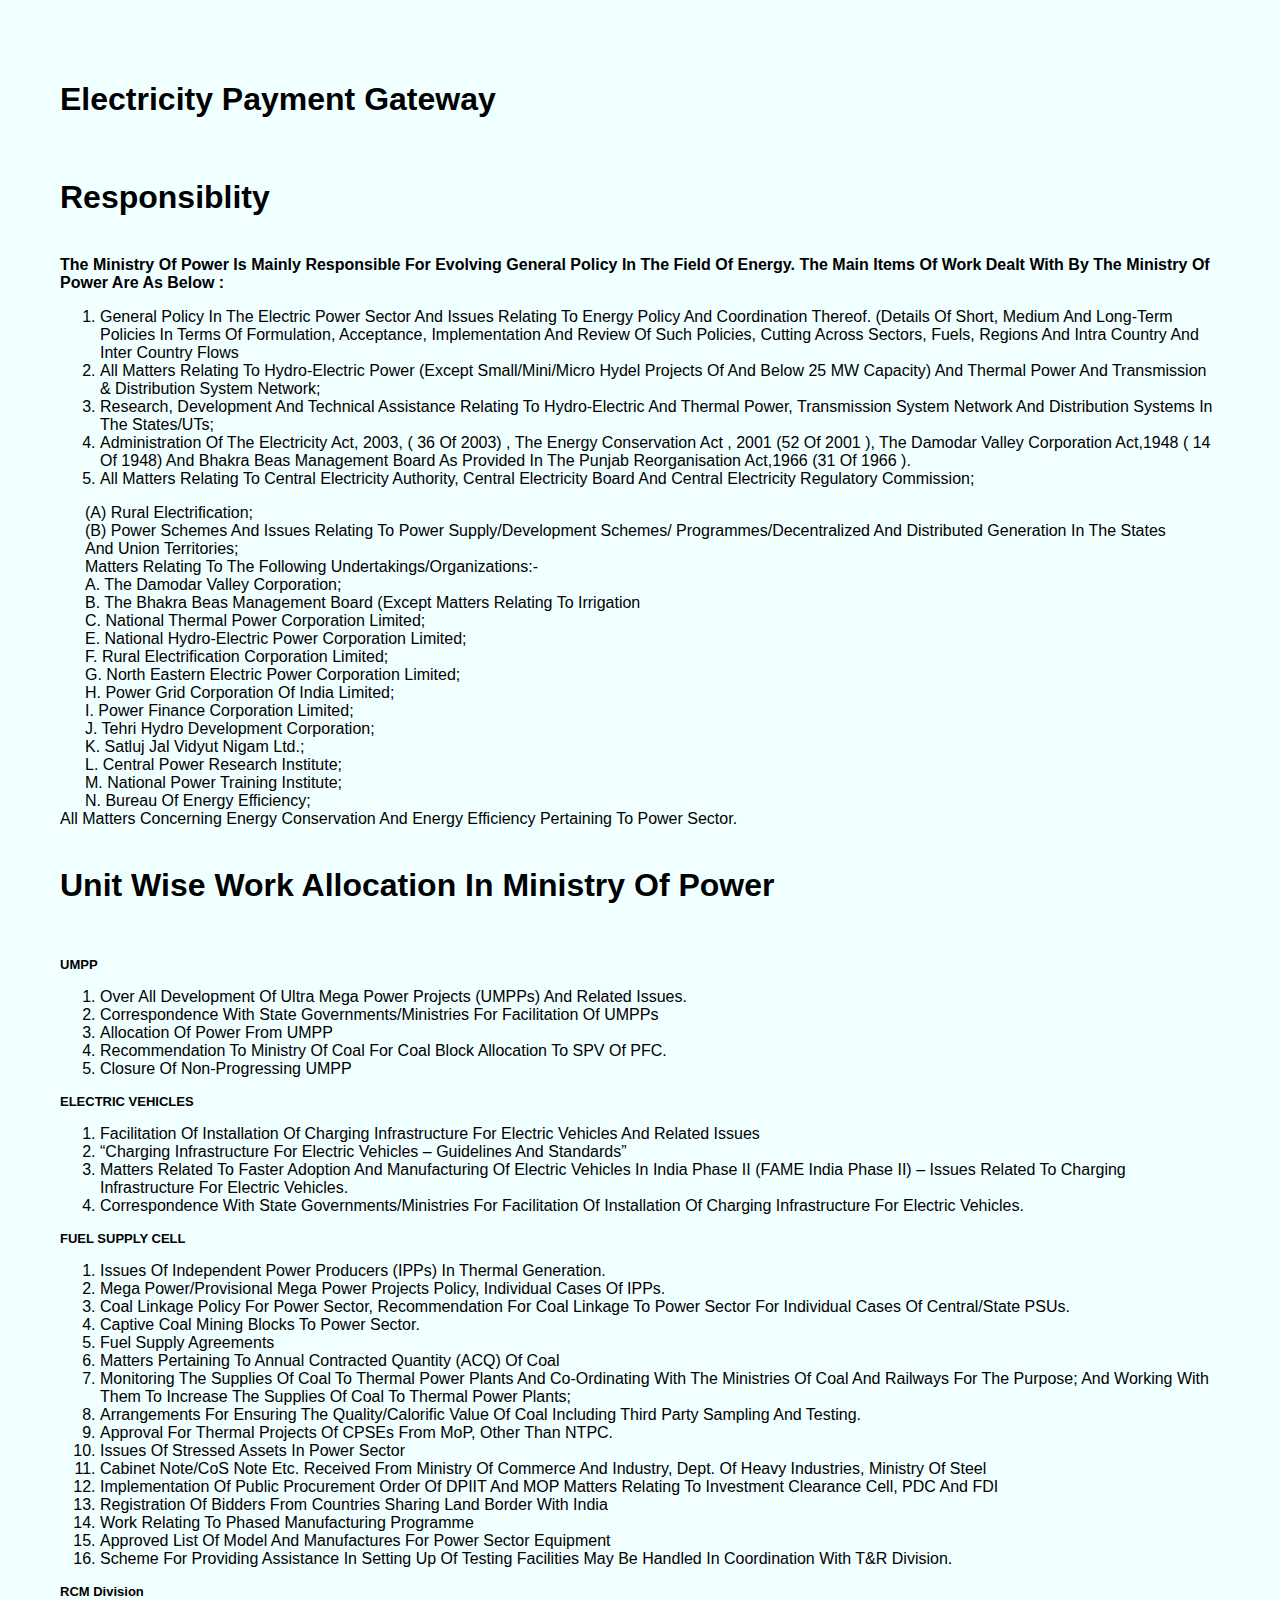
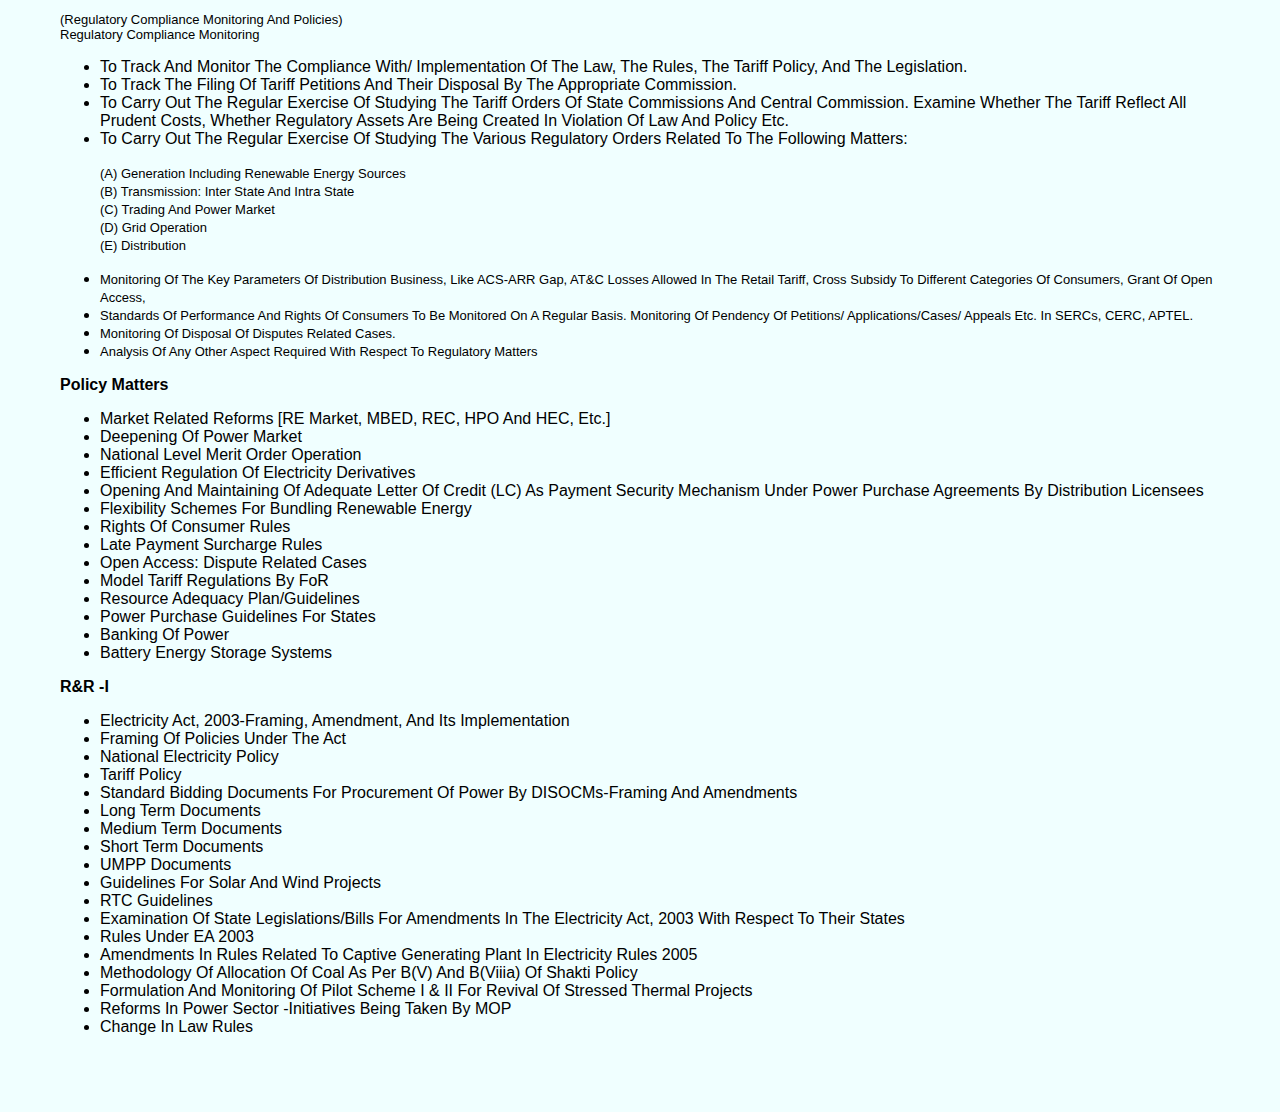
<file: aboutus.html>
<!DOCTYPE html>
<html lang="en">
<head>
    <meta charset="UTF-8">
    <meta http-equiv="X-UA-Compatible" content="IE=edge">
    <meta name="viewport" content="width=device-width, initial-scale=1.0">
    <title>About us</title>

<style>


#faq{

background-color:azure;
font-family:'Segoe UI', Tahoma, Geneva, Verdana, sans-serif;
margin: 20px; padding: 40px;
outline: none; border:none;
text-decoration: none;
text-transform: capitalize;
transition: all .2s linear;
}




</style>




</head>
<body id="faq">
    

    <h1><strong>Electricity Payment Gateway</strong></h1>
    <br>
    <h1 > Responsiblity</h1>
    <br>
    
    <div class="content">
       <div class="field field-name-body field-type-text-with-summary field-label-hidden"><div class="field-items"><div class="field-item even" property="content:encoded"><div><strong>The Ministry of Power is mainly responsible for evolving general policy in the field of energy. The main items of work dealt with by the Ministry of Power are as below :</strong></div>
   <div>
   <ol><li>General Policy in the electric power sector and issues relating to energy policy and coordination thereof. (Details of short, medium and long-term policies in terms of formulation, acceptance, implementation and review of such policies, cutting across sectors, fuels, regions and intra country and inter country flows</li>
   <li>All matters relating to hydro-electric power (except small/mini/micro hydel projects of and below 25 MW capacity) and thermal power and transmission &amp; distribution system network;</li>
   <li>Research, development and technical assistance relating to hydro-electric and thermal power, transmission system network and distribution systems in the States/UTs;</li>
   <li>Administration of the Electricity Act, 2003, ( 36 of 2003) , the Energy Conservation Act , 2001 (52 of 2001 ), the Damodar Valley Corporation Act,1948 ( 14 of 1948) and Bhakra Beas Management Board as provided in the Punjab Reorganisation Act,1966 (31 of 1966 ).</li>
   <li>All matters relating to Central Electricity Authority, Central Electricity Board and Central Electricity Regulatory Commission;</li>
   </ol><div style="padding:0px 25px">(a) Rural Electrification;</div>
   <div  style="padding:0px 25px" >(b) Power schemes and issues relating to power supply/development schemes/ programmes/decentralized and distributed generation in the States and Union Territories;</div>
   <div> </div>
   </div>
   <div style="padding:0px 25px">Matters relating to the following Undertakings/Organizations:-</div>
   <div style="padding:0px 25px">a. The Damodar Valley Corporation; </div>
   <div style="padding:0px 25px">b. The Bhakra Beas Management Board (except matters relating to irrigation</div>
   <div style="padding:0px 25px">c. National Thermal Power Corporation Limited;</div>
   <div style="padding:0px 25px">e. National Hydro-electric Power Corporation Limited;</div>
   <div style="padding:0px 25px">f. Rural Electrification Corporation Limited;</div>
   <div style="padding:0px 25px">g. North Eastern Electric Power Corporation Limited;</div>
   <div style="padding:0px 25px">h. Power Grid Corporation of India Limited;</div>
   <div style="padding:0px 25px">i. Power Finance Corporation Limited;</div>
   <div style="padding:0px 25px">j. Tehri Hydro Development Corporation;</div>
   <div style="padding:0px 25px">k. Satluj Jal Vidyut Nigam Ltd.;</div>
   <div style="padding:0px 25px">l. Central Power Research Institute;</div>
   <div style="padding:0px 25px">m. National Power Training Institute;</div>
   <div style="padding:0px 25px">n. Bureau of Energy Efficiency;</div>
   <div> </div>
   <div>All matters concerning energy conservation and energy efficiency pertaining to Power Sector.</div>
   </div></div></div>  </div>
   
   
   
   
   
   
   
   
   <!--2nd page about us -->

   <br>
   
   
   <h1>Unit Wise Work Allocation in Ministry of Power</h1>
   <br>
   
   <div class="content">
       <div class="field field-name-body field-type-text-with-summary field-label-hidden"><div class="field-items"><div class="field-item even" property="content:encoded"><p style="font-size: 13.008px;"><strong>UMPP</strong></p>
   <ol><li>Over all development of Ultra Mega Power Projects (UMPPs) and related issues.</li>
   <li>Correspondence with State Governments/Ministries for Facilitation of UMPPs</li>
   <li>Allocation of Power from UMPP</li>
   <li>Recommendation to Ministry of Coal for Coal Block allocation to SPV of PFC.</li>
   <li>Closure of Non-Progressing UMPP</li>
   </ol><p style="font-size: 13.008px;"><strong>ELECTRIC VEHICLES</strong></p>
   <ol><li>Facilitation of installation of Charging Infrastructure for Electric Vehicles and related issues</li>
   <li>“Charging Infrastructure for Electric Vehicles – Guidelines and Standards”</li>
   <li>Matters related to Faster Adoption and Manufacturing of Electric Vehicles in India Phase II (FAME India Phase II) – issues related to Charging Infrastructure for Electric Vehicles.</li>
   <li>Correspondence with State Governments/Ministries for Facilitation of installation of Charging Infrastructure for Electric Vehicles.</li>
   </ol><p style="font-size: 13.008px;"><strong>FUEL SUPPLY CELL</strong></p>
   <ol><li>Issues of Independent Power Producers (IPPs) in thermal generation.</li>
   <li>Mega Power/Provisional Mega Power Projects Policy, individual cases of IPPs.</li>
   <li>Coal Linkage Policy for Power Sector, recommendation for coal linkage to Power sector for individual cases of central/state PSUs.</li>
   <li>Captive coal mining blocks to Power Sector.</li>
   <li>Fuel Supply Agreements</li>
   <li>Matters pertaining to Annual Contracted Quantity (ACQ) of coal</li>
   <li>Monitoring the supplies of coal to Thermal Power Plants and co-ordinating with the Ministries of coal and Railways for the purpose; and working with them to increase the supplies of coal to Thermal Power Plants;</li>
   <li>Arrangements for ensuring the quality/calorific value of coal including third party sampling and testing.</li>
   <li>Approval for Thermal Projects of CPSEs from MoP, other than NTPC.</li>
   <li>Issues of Stressed Assets in Power Sector</li>
   <li>Cabinet Note/CoS note etc. received from Ministry of Commerce and Industry, Dept. of Heavy industries, Ministry of Steel</li>
   <li>Implementation of public  procurement   order  of DPIIT  and  MOP Matters  relating  to Investment Clearance  Cell,  PDC and  FDI</li>
   <li>Registration    of  Bidders   from   Countries   sharing  land   border   with India</li>
   <li>Work  relating  to  Phased Manufacturing   programme</li>
   <li>Approved  list of  Model  and  Manufactures   for  power  sector equipment</li>
   <li>Scheme for providing assistance in setting up of testing   facilities may  be handled  in coordination   with  T&amp;R Division.</li>
   </ol><p style="font-size: 13.008px;"><strong>RCM Division</strong></p>
   <p style="font-size: 13.008px;">(Regulatory Compliance Monitoring and Policies)<br />Regulatory Compliance Monitoring</p>
   <div>
   <ul><li>To track and monitor the compliance with/ implementation of the law, the Rules, the Tariff Policy, and the legislation.</li>
   <li>To track the filing of Tariff Petitions and their disposal by the Appropriate Commission.</li>
   <li>To carry out the regular exercise of studying the tariff orders of State Commissions and Central Commission. Examine whether the Tariff reflect all prudent Costs, whether Regulatory Assets are being created in violation of law and policy etc.</li>
   <li>To carry out the regular exercise of studying the various regulatory orders related to the following matters:</li>
   </ul></div>
   <div style="margin-left: 40px;"><span style="font-size: 13.008px;">(a) Generation including Renewable Energy Sources</span></div>
   <div style="margin-left: 40px;"><span style="font-size: 13.008px;">(b) Transmission: Inter State and Intra State</span></div>
   <div style="margin-left: 40px;"><span style="font-size: 13.008px;">(c) Trading and power market</span></div>
   <div style="margin-left: 40px;"><span style="font-size: 13.008px;">(d) Grid Operation</span></div>
   <div style="margin-left: 40px;"><span style="font-size: 13.008px;">(e) Distribution</span></div>
   <ul><li><span style="font-size: 13.008px;">Monitoring of the key parameters of distribution business, like ACS-ARR gap, AT&amp;C losses allowed in the retail tariff, cross subsidy to different categories of consumers, grant of open access, </span></li>
   <li><span style="font-size: 13.008px;">Standards of performance and Rights of Consumers to be monitored on a regular basis. </span><span style="font-size: 13.008px;">Monitoring of pendency of petitions/ applications/cases/ appeals etc. in SERCs, CERC, APTEL.</span></li>
   <li><span style="font-size: 13.008px;">Monitoring of disposal of disputes related cases.</span></li>
   <li><span style="font-size: 13.008px;">Analysis of any other aspect required with respect to regulatory matters</span></li>
   </ul><p><strong>Policy matters</strong></p>
   <ul><li>Market related reforms [RE Market, MBED, REC, HPO and HEC, etc.]</li>
   <li>Deepening of Power market</li>
   <li>National level merit order operation</li>
   <li>Efficient regulation of electricity derivatives</li>
   <li>Opening and maintaining of adequate Letter of Credit (LC) as Payment Security Mechanism under Power Purchase Agreements by Distribution Licensees</li>
   <li>Flexibility Schemes for Bundling Renewable Energy</li>
   <li>Rights of Consumer Rules</li>
   <li>Late Payment Surcharge Rules</li>
   <li>Open Access: Dispute related cases</li>
   <li>Model Tariff Regulations by FoR</li>
   <li>Resource Adequacy Plan/Guidelines</li>
   <li>Power Purchase Guidelines for States</li>
   <li>Banking of Power</li>
   <li>Battery Energy Storage Systems</li>
   </ul><p><strong>R&amp;R -I</strong></p>
   <ul><li>Electricity Act, 2003-Framing, amendment, and its implementation</li>
   <li>Framing of Policies under the Act</li>
   <li>National Electricity Policy</li>
   <li>Tariff Policy</li>
   <li>Standard Bidding Documents for procurement of power by DISOCMs-Framing and amendments</li>
   <li>Long term documents</li>
   <li>Medium term documents</li>
   <li>Short Term documents</li>
   <li>UMPP documents</li>
   <li>Guidelines for solar and wind projects</li>
   <li>RTC guidelines</li>
   <li>Examination of State Legislations/Bills for amendments in the Electricity Act, 2003 with respect to their states</li>
   <li>Rules under EA 2003</li>
   <li>Amendments in rules related to captive generating plant in electricity rules 2005</li>
   <li>Methodology of allocation of coal as per B(v) and B(viiia) of Shakti Policy</li>
   <li>Formulation and monitoring of pilot scheme I &amp; II for revival of stressed thermal projects</li>
   <li>Reforms in power sector -initiatives being taken by MOP</li>
   <li>Change in law rules</li>



 




</body>
</html>
</file>
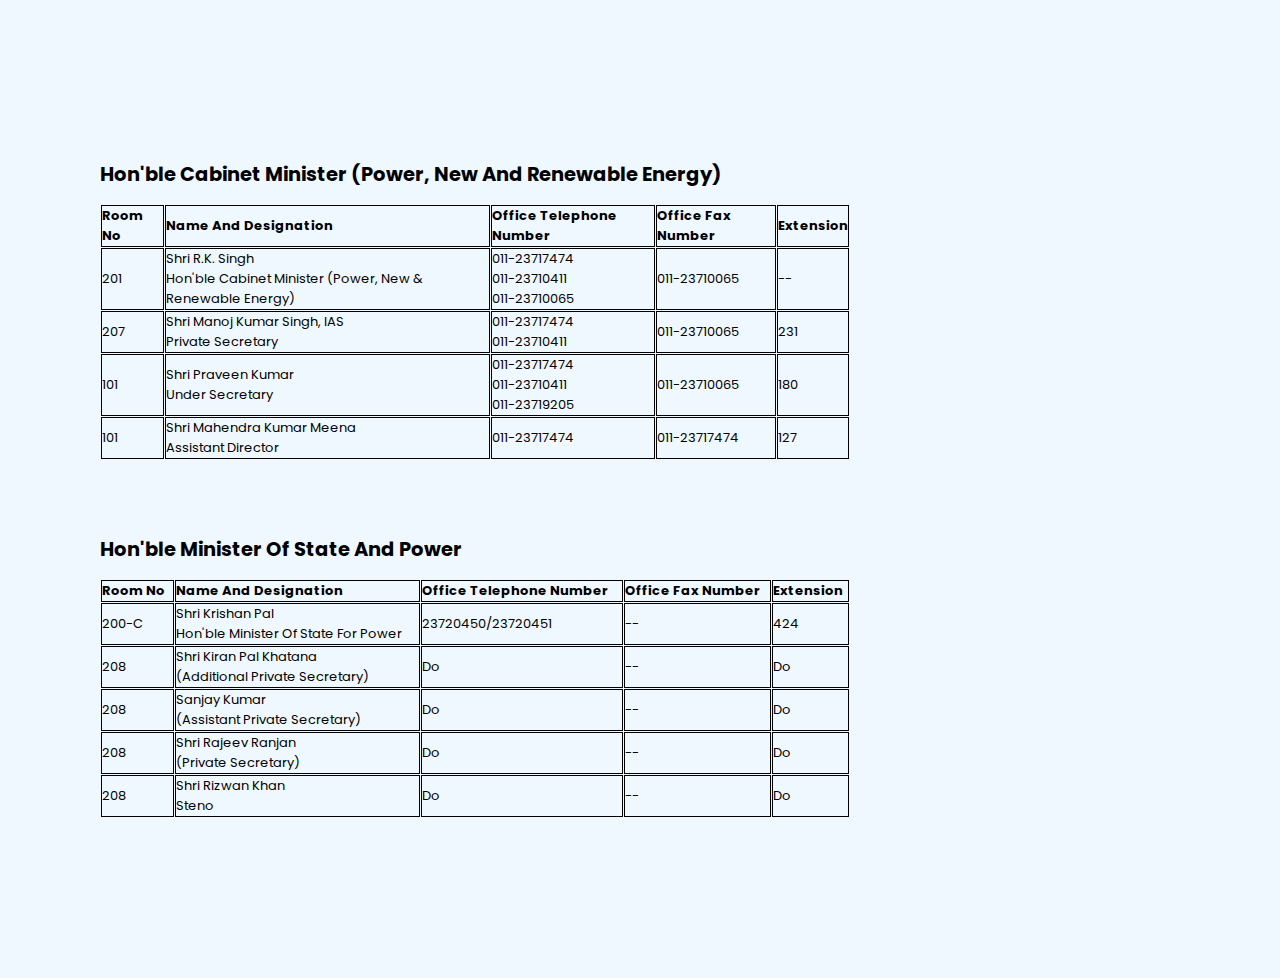
<file: contactus.html>
<!DOCTYPE html>
<html lang="en">
<head>
    <meta charset="UTF-8">
    <meta http-equiv="X-UA-Compatible" content="IE=edge">
    <meta name="viewport" content="width=device-width, initial-scale=1.0">
    <title>Document</title>
    
    <!-- font awesome cdn link  -->
    <link rel="stylesheet" href="https://cdnjs.cloudflare.com/ajax/libs/font-awesome/5.15.4/css/all.min.css">

    <!-- custom css file link  -->
    <link rel="stylesheet" href="css/style.css">



    
</head>

<style>
   #jak{
      background-color: aliceblue;
      padding:100px;
      font-size:small;
      font-family: 'Segoe UI', Tahoma, Geneva, Verdana, sans-serif;
      align-items: center;
      

   }
td{
   border: 1px solid #000;
}
</style>
<body id="jak">
   
    <br><br><br><br>
<h2>Hon'ble Cabinet Minister (Power, New and Renewable Energy)</h2>
<br>
<div class="content">
   <div class="field field-name-body field-type-text-with-summary field-label-hidden"><div class="field-items"><div class="field-item even" property="content:encoded"><table border="1" cellpadding="1" cellspacing="1" style="width:750px;"><tbody><tr><td><strong>Room No<span style="white-space:pre"> </span></strong></td>
<td><strong>Name and Designation</strong></td>
<td><strong>Office Telephone Number</strong></td>
<td><strong>Office Fax Number</strong></td>
<td><strong>Extension</strong></td>
</tr><tr><td>201</td>
<td>
<div>Shri R.K. Singh</div>
<div>Hon'ble Cabinet Minister (Power, New &amp; Renewable Energy)</div>
</td>
<td>
<div>011-23717474</div>
<div>011-23710411</div>
<div>011-23710065</div>
</td>
<td>011-23710065</td>
<td>--</td>
</tr><tr><td>207</td>
<td>
<div>Shri Manoj Kumar Singh, IAS </div>
<div>Private Secretary</div>
</td>
<td>
<div>011-23717474</div>
<div>011-23710411</div>
</td>
<td>011-23710065</td>
<td>231</td>
</tr><tr><td>101</td>
<td>
<div>Shri Praveen Kumar </div>
<div>Under Secretary</div>
</td>
<td>
<div>011-23717474</div>
<div>011-23710411</div>
<div>011-23719205</div>
</td>
<td>011-23710065</td>
<td>180</td>
</tr><tr><td>101</td>
<td>Shri Mahendra Kumar Meena<br />Assistant Director</td>
<td>011-23717474</td>
<td>011-23717474</td>
<td>127</td>
</tr></tbody></table><p> </p>
</div></div></div>  </div><br><br><br><br><br>









<!--Second page contacts-->


<h2>Hon'ble Minister of State and Power </h2>
<br>





<div class="content" >
   <div class="field field-name-body field-type-text-with-summary field-label-hidden"><div class="field-items"><div class="field-item even" property="content:encoded"><table border="1" cellpadding="1" cellspacing="1" style="width:750px;"><tbody><tr><td><strong>Room No<span style="white-space:pre"> </span></strong></td>
<td style><strong>Name and Designation</strong></td>
<td><strong>Office Telephone Number</strong></td>
<td><strong>Office Fax Number</strong></td>
<td><strong>Extension</strong></td>
</tr><tr><td>200-C</td>
<td>
<div>Shri Krishan Pal</div>
<div>Hon'ble Minister of State for Power</div>
</td>
<td>
<div>23720450/23720451</div>
</td>
<td>--</td>
<td>424</td>
</tr><tr><td>208</td>
<td>Shri Kiran Pal Khatana<br />(Additional Private Secretary)</td>
<td>do</td>
<td>--</td>
<td>do</td>
</tr><tr><td>208</td>
<td>Sanjay Kumar<br />(Assistant Private Secretary)</td>
<td>do</td>
<td>--</td>
<td>do</td>
</tr><tr><td>208</td>
<td>
<div>Shri Rajeev Ranjan </div>
<div>(Private Secretary)</div>
</td>
<td>do</td>
<td>--</td>
<td>do</td>
</tr><tr><td>208</td>
<td>
<div>Shri Rizwan Khan</div>
<div>Steno</div>
</td>
<td>do</td>
<td>--</td>
<td>do</td>
</tr></tbody></table><p> </p>
</div></div></div>  </div>
<br><br><br><br>













<!--third contact page -->



   

</body>
</html>
</file>
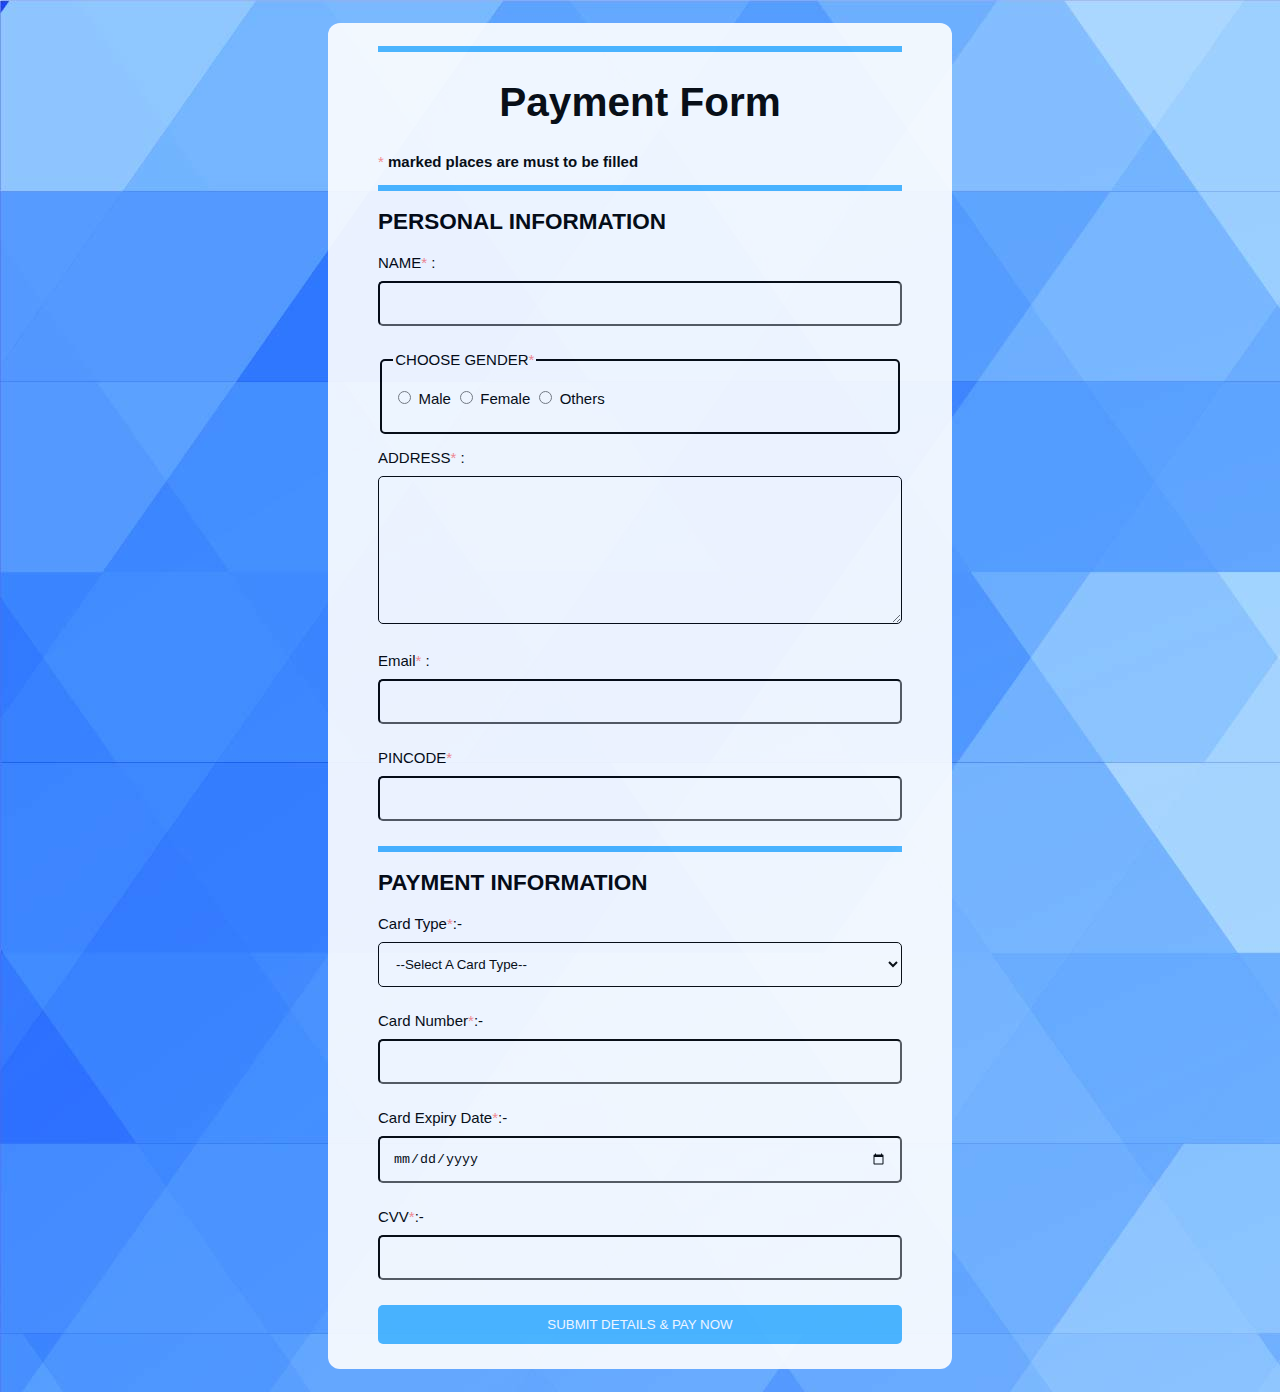
<file: payment.html>
<!DOCTYPE html>
<html lang="en">

<head>
  <meta charset="UTF-8" />
  <meta http-equiv="X-UA-Compatible" content="IE=edge" />
  <meta name="viewport" content="width=device-width, initial-scale=1.0" />
  <title>Payment Form</title>
  <link rel="stylesheet" href="pay.css">
</head>

<body>
  <div class="container">
    <form name="cardForm" action="">
      <!-- creating a form using "form" tag-->
      <hr />
      <h1 class="main_heading">Payment Form</h1>
      <p><span>*</span> <b>marked places are must to be filled</b></p>
      <hr />
      <h2>PERSONAL INFORMATION</h2>
      <p> NAME<span>*</span> :<input type="text" id="round" name="name" required
                        oninvalid="this.setCustomValidity('')"
                        oninput="this.setCustomValidity('')"/></p>
      <!-- "required" this tag means that we have to fill that place mandatory-->
      <fieldset>
        <legend> CHOOSE GENDER<span>*</span></legend>
        <p>
          <input type="radio" name="gender" id="male" />
          <label for="male">Male</label>
          <input type="radio" name="gender" id="female" />
          <label for="female">Female</label>
          <input type="radio" name="gender" id="others" />
          <label for="others">Others</label>
        </p>
      </fieldset>
      <p> ADDRESS<span>*</span> :
        <textarea name="Address" id="Address" cols="100" rows="8" required></textarea>
        <!-- adding a blank text area for writing address-->
      </p>
      <p> Email<span>*</span> : <input type="email" name="email" id="email" required
                         oninvalid="this.setCustomValidity('Enter correct email address please')"
                         oninput="this.setCustomValidity('')"/></p>
      <p> PINCODE<span>*</span> <input type="number" name="pincode" id="pincode" pattern="[0-9]{4,}"/></p>
      <hr />
      <h2><b>PAYMENT INFORMATION</b></h2>
      <p>
         Card Type<span>*</span>:-
        <select name="Card_type" id="Card_type" required>
          <option value="">--Select A Card Type--</option>
          <option value="Visa">Visa</option>
          <option value="Master Card">Master Card</option>
          <option value="RuPay">Rupay</option>
          <option value="Credit/Debit">Credit or Debit</option>
        </select>
      </p>
      <p>
        Card Number<span>*</span>:-
        <input type="number" name="card_number" id="card_number" required pattern="[0-9]{13,16}"
               oninvalid="this.setCustomValidity('Add correct card data here with correct length')"
               oninput="this.setCustomValidity('')"/>
      </p>
      <p>
        Card Expiry Date<span>*</span>:-
        <input type="date" name="Expiry_date" id="Expiry_date" required />
      </p>
      <p>
        CVV<span>*</span>:-
        <input type="password" name="CVV" id="CVV" maxlength="3" required pattern="[0-9]{3}"
               oninvalid="this.setCustomValidity('CVV needs to be 3 numbers long, no letters')"
               oninput="this.setCustomValidity('')"/>
      </p>
      <input class="btn" type="submit" value="SUBMIT DETAILS & PAY NOW" />
    </form>
  </div>
</body>

</html>
</file>
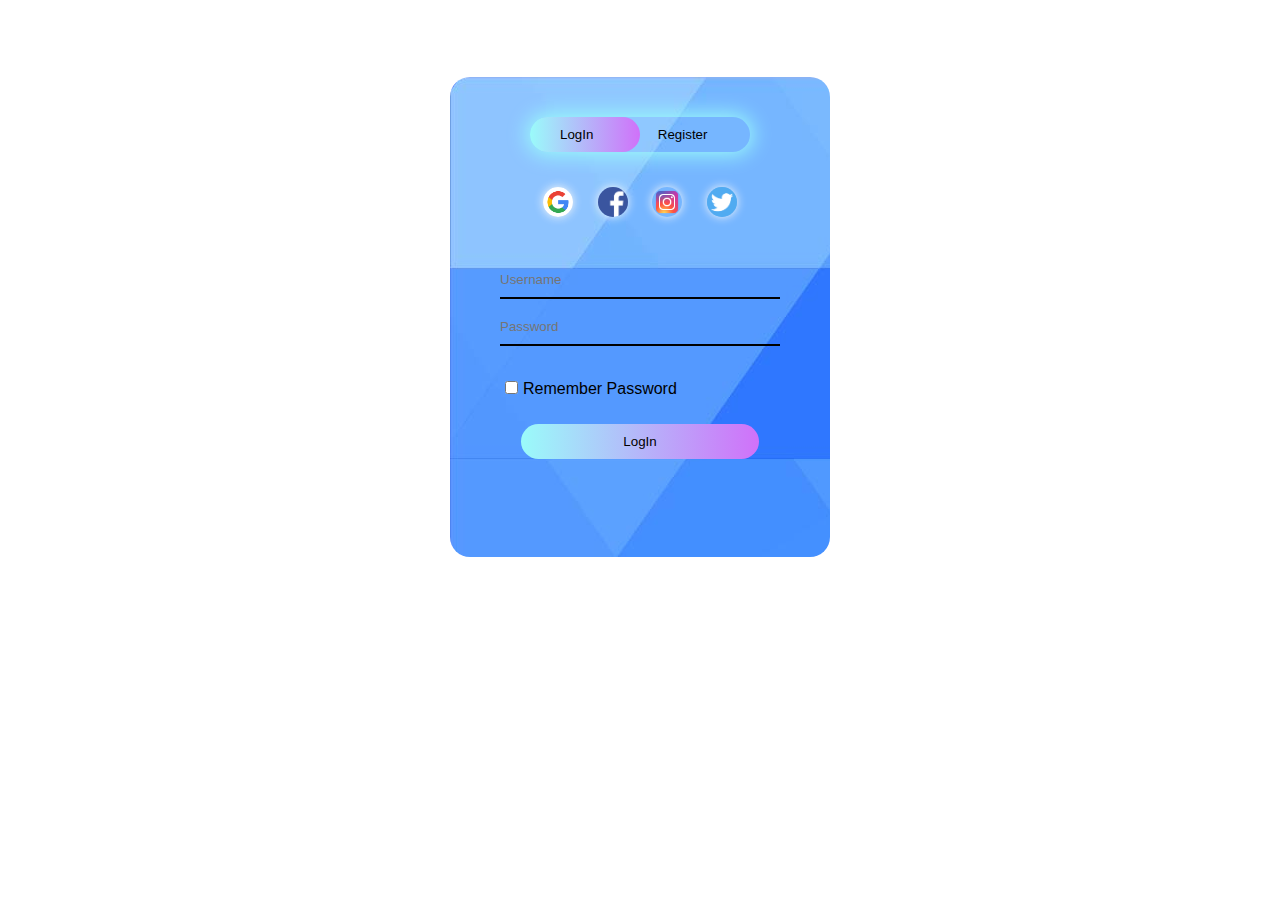
<file: sign in link.html>
<!DOCTYPE html>
<html lang="en">
<head>
    <meta charset="UTF-8">
    <meta http-equiv="X-UA-Compatible" content="IE=edge">
    <meta name="viewport" content="width=device-width, initial-scale=1.0">
     <link rel="stylesheet" href="css sign in link.css">
    <title>Document</title>
</head>

<body>






   
    <div class="container">
        <div class="form-box">
            <div class="button-box">
                <div id="btn"></div>
                <button type="button" class="toggle-btn" onclick="login()">LogIn</button>
                <button type="button" class="toggle-btn" onclick="register()">Register</button>
            </div>
        <div class="social-media">
            <a href="https://www.google.co.in/"><img src="google.png" alt="google"></a>
            <a href="https://m.facebook.com"><img src="facebookicon.png" alt="facebook"></a>
            <a href="https:www.instagram.com"><img src="instagram.png" alt="instagram"></a>
            <a href="https://twitter.com"><img src="twittericon.png" alt="twitter"></a>
        
        </div>
        
        <form class="login-form" id="login">
            <input type="text" class="form-field" placeholder="Username" required>
            <input type="password" class="form-field" placeholder="Password" required>
        
            <input type="checkbox" class="checkbox"><span>Remember Password</span>
            <button type="submit" class="submit">LogIn</button>
        </form>
        <form class="login-form" id="register">
            
            <input type="text" class="form-field" placeholder="Username" required>
            <input type="email" class="form-field" placeholder="Email Address" required>
            <input type="password" class="form-field" placeholder="Password" required>
            <input type="checkbox" class="checkbox"><span>I Accept the Terms and Conditions</span>
            <button type="submit" class="submit">Register</button>
        </form>
        </div>
    </div>
<script>
    var x = document.getElementById("login");
    var y = document.getElementById("register");
    var z = document.getElementById("btn");

    function register()
    {
        x.style.left ="-400px" ;
        y.style.left ="50px" ;
        z.style.left ="110px" ;

    }
    function login()
    {
        x.style.left ="50px" ;
        y.style.left ="450px" ;
        z.style.left ="0" ;

    }
</script>

</body>
</html>
</file>
<file: css/style.css>
@import url('https://fonts.googleapis.com/css2?family=Poppins:wght@100;300;400;500;600&display=swap');

:root{
    --orange:#ff7800;
    --black:#130f40;
    --light-color:#666;
    --box-shadow:0 .5rem 1.5rem rgba(0,0,0,.1);
    --border:.2rem solid rgba(0,0,0,.1);
    --outline:.1rem solid rgba(0,0,0,.1);
    --outline-hover:.2rem solid var(--black);
}

*{
    font-family: 'Poppins', sans-serif;
    margin:0; padding:0;
    box-sizing: border-box;
    outline: none; border:none;
    text-decoration: none;
    text-transform: capitalize;
    transition: all .2s linear;
}

html{
    font-size: 62.5%;
    overflow-x: hidden;
    scroll-behavior: smooth;
    scroll-padding-top: 7rem;
}

body{
    background:#eee;
}

section{
    padding:2rem 9%;
}

.heading{
    text-align: center;
    padding:2rem 0;
    padding-bottom: 3rem;
    font-size: 3.5rem;
    color:var(--black);
}

.heading span{
    background: var(--orange);
    color:#fff;
    display: inline-block;
    padding:.5rem 3rem;
    clip-path: polygon(100% 0, 93% 50%, 100% 99%, 0% 100%, 7% 50%, 0% 0%);
}

.btn{
    margin-top: 1rem;
    display: inline-block;
    padding:.8rem 3rem;
    font-size: 1.7rem;
    border-radius: .5rem;
    border:.2rem solid var(--black);
    color:var(--black);
    cursor: pointer;
    background: none;
}

.btn:hover{
    background: var(--orange);
    color:#fff;
}

.header{
    position: fixed;
    top:0; left:0; right: 0;
    z-index: 1000;
    display: flex;
    align-items: center;
    justify-content: space-between;
    padding:2rem 9%;
    background:#fff;
    box-shadow: var(--box-shadow);
}

.header .logo{
    font-size: 2.5rem;
    font-weight: bolder;
    color:var(--black);
}

.header .logo i{
    color:var(--orange);
}

.header .navbar a{
    font-size: 1.7rem;
    margin:0 1rem;
    color:var(--black);
}

.header .navbar a:hover{
    color:var(--orange);
}

.header .icons div{
    height: 4.5rem;
    width: 4.5rem;
    line-height: 4.5rem;
    border-radius: .5rem;
    background: #eee;
    color:var(--black);
    font-size: 2rem;
    margin-left: .3rem;
    cursor: pointer;
    text-align: center;
}

.header .icons div:hover{
    background: var(--orange);
    color:#fff;
}

#menu-btn{
    display: none;
}


.header .login-form{
    position:absolute;
    top:110%; right:-110%;
    width:35rem;
    box-shadow: var(--box-shadow);
    padding:2rem;
    border-radius: .5rem;
    background: #fff;
    text-align: center;
}

.header .login-form.active{
    right:2rem;
    transition: .4s linear;
}

.header .login-form h3{
    font-size: 2.5rem;
    text-transform: uppercase;
    color: var(--black);
}

.header .login-form .box{
    width: 100%;
    margin:.7rem 0;
    background:#eee;
    border-radius: .5rem;
    padding:1rem;
    font-size: 1.6rem;
    color:var(--black);
    text-transform: none;
}

.header .login-form p{
    font-size: 1.4rem;
    padding:.5rem 0;
    color:var(--light-color);
}

.header .login-form p a{
    color:var(--orange);
    text-decoration: underline;
}

.home{
    display: flex;
    align-items: center;
    justify-content: center;
    background: url(../image/premium_photo-1664540776822-2c1f0bde9145.avif) no-repeat;
    background-position: center;
    background-size: cover;
    padding-top: 17rem;
    padding-bottom: 10rem;
}

.home .content{
    text-align: center;
    width:60rem;
}

.home .content h3{
    color:var(--black);
    font-size: 3rem;
}

.home .content h3 span{
    color:var(--orange);
}

.home .content p{
    color:var(--dark-color);
    font-size: 1.7rem;
    padding:1rem 0;
    line-height: 1.8;
}


.footer{
    background: #fff;
}

.footer .box-container{
    display: grid;
    grid-template-columns: repeat(auto-fit, minmax(25rem, 1fr));
    gap:1.5rem;
}

.footer .box-container .box h3{
    font-size: 2.5rem;
    color:var(--black);
    padding:1rem 0;
}

.footer .box-container .box h3 i{
    color:var(--orange);
}

.footer .box-container .box .links{
    display: block;
    font-size: 1.5rem;
    color:var(--light-color);
    padding:1rem 0;
}

.footer .box-container .box .links i{
    color:var(--orange);
    padding-right: .5rem;
}

.footer .box-container .box .links:hover i{
    padding-right: 2rem;
}


.footer .box-container .box p{
    line-height: 1.8;
    font-size: 1.5rem;
    color:var(--light-color);
    padding:1rem 0;
}

.footer .box-container .box .share a{
    height:4rem;
    width:4rem;
    line-height:4rem;
    border-radius: .5rem;
    font-size: 2rem;
    color:var(--black);
    margin-right: .2rem;
    background: #eee;
    text-align: center;
}

.footer .box-container .box .share a:hover{
    background: var(--orange);
    color: #fff;
}

.footer .box-container .box .email{
    width: 100%;
    margin:.7rem 0;
    padding:1rem;
    border-radius: .5rem;
    background: #eee;
    font-size: 1.6rem;
    color:var(--black);
    text-transform: none;
}

.footer .box-container .box .payment-img{
    margin-top: 2rem;
    height: 3rem;
    display: block;
}

.footer .credit{
    text-align: center;
    margin-top: 2rem;
    padding:1rem;
    padding-top: 2.5rem;
    font-size: 2rem;
    color:var(--black);
    border-top: var(--border);
}

.footer .credit span{
    color:var(--orange);
}












/* media queries  */

@media (max-width:991px){

    html{
        font-size: 55%;
    }

    .header{
        padding:2rem;
    }

    section{
        padding:2rem;
    }

}

@media (max-width:768px){

    #menu-btn{
        display: inline-block;
    }

    .header .search-form{
        width:90%;
    }

    .header .navbar{
        position: absolute;
        top:110%; right:-110%;
        width:30rem;
        box-shadow: var(--box-shadow);
        border-radius: .5rem;
        background: #fff;
    }

    .header .navbar.active{
        right:2rem;
        transition: .4s linear;
    }

    .header .navbar a{
        font-size: 2rem;
        margin:2rem 2.5rem;
        display: block;
    }

}

@media (max-width:450px){

    html{
        font-size: 50%;
    }

    .heading{
        font-size: 2.5rem;
    }

    .footer{
        text-align: center;
    }

    .footer .box-container .box .payment-img{
        margin: 2rem auto;
    }

}


* {box-sizing:border-box}

/* Slideshow container */
.slideshow-container {
  max-width: 1000px;
  position: relative;
  margin: auto;
}

/* Hide the images by default */
.mySlides {
  display: none;
}

/* Next & previous buttons */
.prev, .next {
  cursor: pointer;
  position: absolute;
  top: 50%;
  width: auto;
  margin-top: -22px;
  padding: 16px;
  color: white;
  font-weight: bold;
  font-size: 18px;
  transition: 0.6s ease;
  border-radius: 0 3px 3px 0;
  user-select: none;
}

/* Position the "next button" to the right */
.next {
  right: 0;
  border-radius: 3px 0 0 3px;
}

/* On hover, add a black background color with a little bit see-through */
.prev:hover, .next:hover {
  background-color: rgba(0,0,0,0.8);
}

/* Caption text */
.text {
  color: #f2f2f2;
  font-size: 15px;
  padding: 8px 12px;
  position: absolute;
  bottom: 8px;
  width: 100%;
  text-align: center;
}

/* Number text (1/3 etc) */
.numbertext {
  color: #f2f2f2;
  font-size: 12px;
  padding: 8px 12px;
  position: absolute;
  top: 0;
}

/* The dots/bullets/indicators */
.dot {
  cursor: pointer;
  height: 15px;
  width: 15px;
  margin: 0 2px;
  background-color: #bbb;
  border-radius: 50%;
  display: inline-block;
  transition: background-color 0.6s ease;
}

.active, .dot:hover {
  background-color: #717171;
}

/* Fading animation */
.fade {
  animation-name: fade;
  animation-duration: 1.5s;
}

@keyframes fade {
  from {opacity: .4}
  to {opacity: 1}
}
</file>
<file: pay.css>
* {
    box-sizing: border-box;
}

hr {
    border: solid #47B5FF;
}

body {
    font-family:Verdana, Geneva, Tahoma, sans-serif;
    margin: 15px 25%;
    font-size: 15px;
    padding: 8px;
    background-color:rgb(135, 122, 82);
    color:black ;
    background-image: url(17545.jpg);
}

.container {
    /* background-image:#FF8787; */
    padding: 15px 50px 25px 50px;
    border: seashell;

    padding: 15px 50px 25px 50px;
    background-color:white;

    border: rgb(240, 238, 237);

    border-radius: 12px;
    width: fit-content;
    margin: auto;
    display: flex;
    opacity: 0.9;
}
span {
    color: #FF8787;
}

input[type="text"],
input[type="email"],
input[type="number"],
input[type="password"],
input[type="date"],
select,
textarea{
    background-color:white;
    width: 100%;
    padding: 13px;
    margin:10px;
    margin-left: 0px;
    border-radius: 5px;
    border-color: black;
}
fieldset{
    border: 2.5px solid black;
    border-radius: 5px;
}

.main_heading {
    text-align: center;
    font-size: 270%;
}

input[type="submit"]{
    background-color:#47B5FF;
    color:rgb(255, 255, 255);
    padding: 12px 20px;
    border: none;
    border-radius: 5px;
    cursor: pointer;
    width: 100%;
}
input[type=submit]:hover{
    background-color:wheat;
    color: #c91e6e;
    font-weight: bolder;
    /* font-size: 120%; */
}
</file>
<file: css sign in link.css>
*{
    margin: 0;
    padding: 0;
    box-sizing: border-box;
    font-family: sans-serif;
}
.container
{
    height: 100%;
    width: 100%;
    background-position: center;
    background-size: cover;
    position: absolute;
} 
.form-box{
    background-image:url(17545.jpg);
    width: 380px;
    height: 480px;
    border-radius: 20px;
    margin: 6% auto;
    position: relative;
    padding: 5px;
    overflow: hidden;
}
.button-box{
    width: 220px;
    margin: 35px auto;
    position: relative;
    box-shadow: 0 0 20px 3px #9AFBFA;
    border-radius: 30px;
}
.toggle-btn{
    padding: 10px 30px;
    cursor: pointer;
    background-color: transparent;
    border: 0;
    outline: none;
    position: relative;
}
#btn{
    top: 0;
    left: 0;
    position: absolute;
    width: 110px;
    height: 100%;
    background: linear-gradient(to right, #9AFBFA, #D071F9);
    border-radius: 35px;
    transition: 0.5s;
}
.social-media
{

    margin: 30px auto;
    text-align: center;
} 
.social-media img
{
    width: 30px;
    margin: 0 10px;
    box-shadow: 0 0 10px 0 #f7f7f7;
    border-radius: 50%;
    cursor: pointer;
}
.login-form
{
    border: 0px solid;
    top: 180px;
    position: absolute;
    width: 280px;
    transition: 00.5s;
}
.form-field
{
    width: 100%;
    padding: 10px 0;
    margin: 5px 0;
    border-top: 0;
    border-left: 0;
    border-right: 0;
    border-bottom: 2px solid rgb(0, 0, 0);
    outline: none;
    background: transparent;
}
.submit
{
    width: 85%;
    padding: 10px 35px;
    cursor: pointer;
    display: block;
    margin: auto;
    background: linear-gradient(to right, #9AFBFA, #D071F9);
    border: 0;
    outline: none;
    border-radius: 25px;
}
.checkbox
{
    margin: 30px 5px;
}
.span
{
    color: #777;
    font-size: 12px;
    bottom: 64px;
    position: absolute;
}
#login
{
    left: 50px;
}
#register
{
    left: 450px;
}
.login-form  input {
color:#181719
}
.back-video{
    position:absolute;
    padding:0;
    right: 0;
    margin-bottom: 0;
    bottom:auto;
    top: 0;
    max-width: 100%;
    max-height: 100%;
    z-index:-100;
}


* {box-sizing:border-box}

/* Slideshow container */
.slideshow-container {
  max-width: 1000px;
  position: relative;
  margin: auto;
}

/* Hide the images by default */
.mySlides {
  display: none;
}

/* Next & previous buttons */
.prev, .next {
  cursor: pointer;
  position: absolute;
  top: 50%;
  width: auto;
  margin-top: -22px;
  padding: 16px;
  color: white;
  font-weight: bold;
  font-size: 18px;
  transition: 0.6s ease;
  border-radius: 0 3px 3px 0;
  user-select: none;
}

/* Position the "next button" to the right */
.next {
  right: 0;
  border-radius: 3px 0 0 3px;
}

/* On hover, add a black background color with a little bit see-through */
.prev:hover, .next:hover {
  background-color: rgba(0,0,0,0.8);
}

/* Caption text */
.text {
  color: #f2f2f2;
  font-size: 15px;
  padding: 8px 12px;
  position: absolute;
  bottom: 8px;
  width: 100%;
  text-align: center;
}

/* Number text (1/3 etc) */
.numbertext {
  color: #f2f2f2;
  font-size: 12px;
  padding: 8px 12px;
  position: absolute;
  top: 0;
}

/* The dots/bullets/indicators */
.dot {
  cursor: pointer;
  height: 15px;
  width: 15px;
  margin: 0 2px;
  background-color: #bbb;
  border-radius: 50%;
  display: inline-block;
  transition: background-color 0.6s ease;
}

.active, .dot:hover {
  background-color: #717171;
}

/* Fading animation */
.fade {
  animation-name: fade;
  animation-duration: 1.5s;
}

@keyframes fade {
  from {opacity: .4}
  to {opacity: 1}
}
</file>
